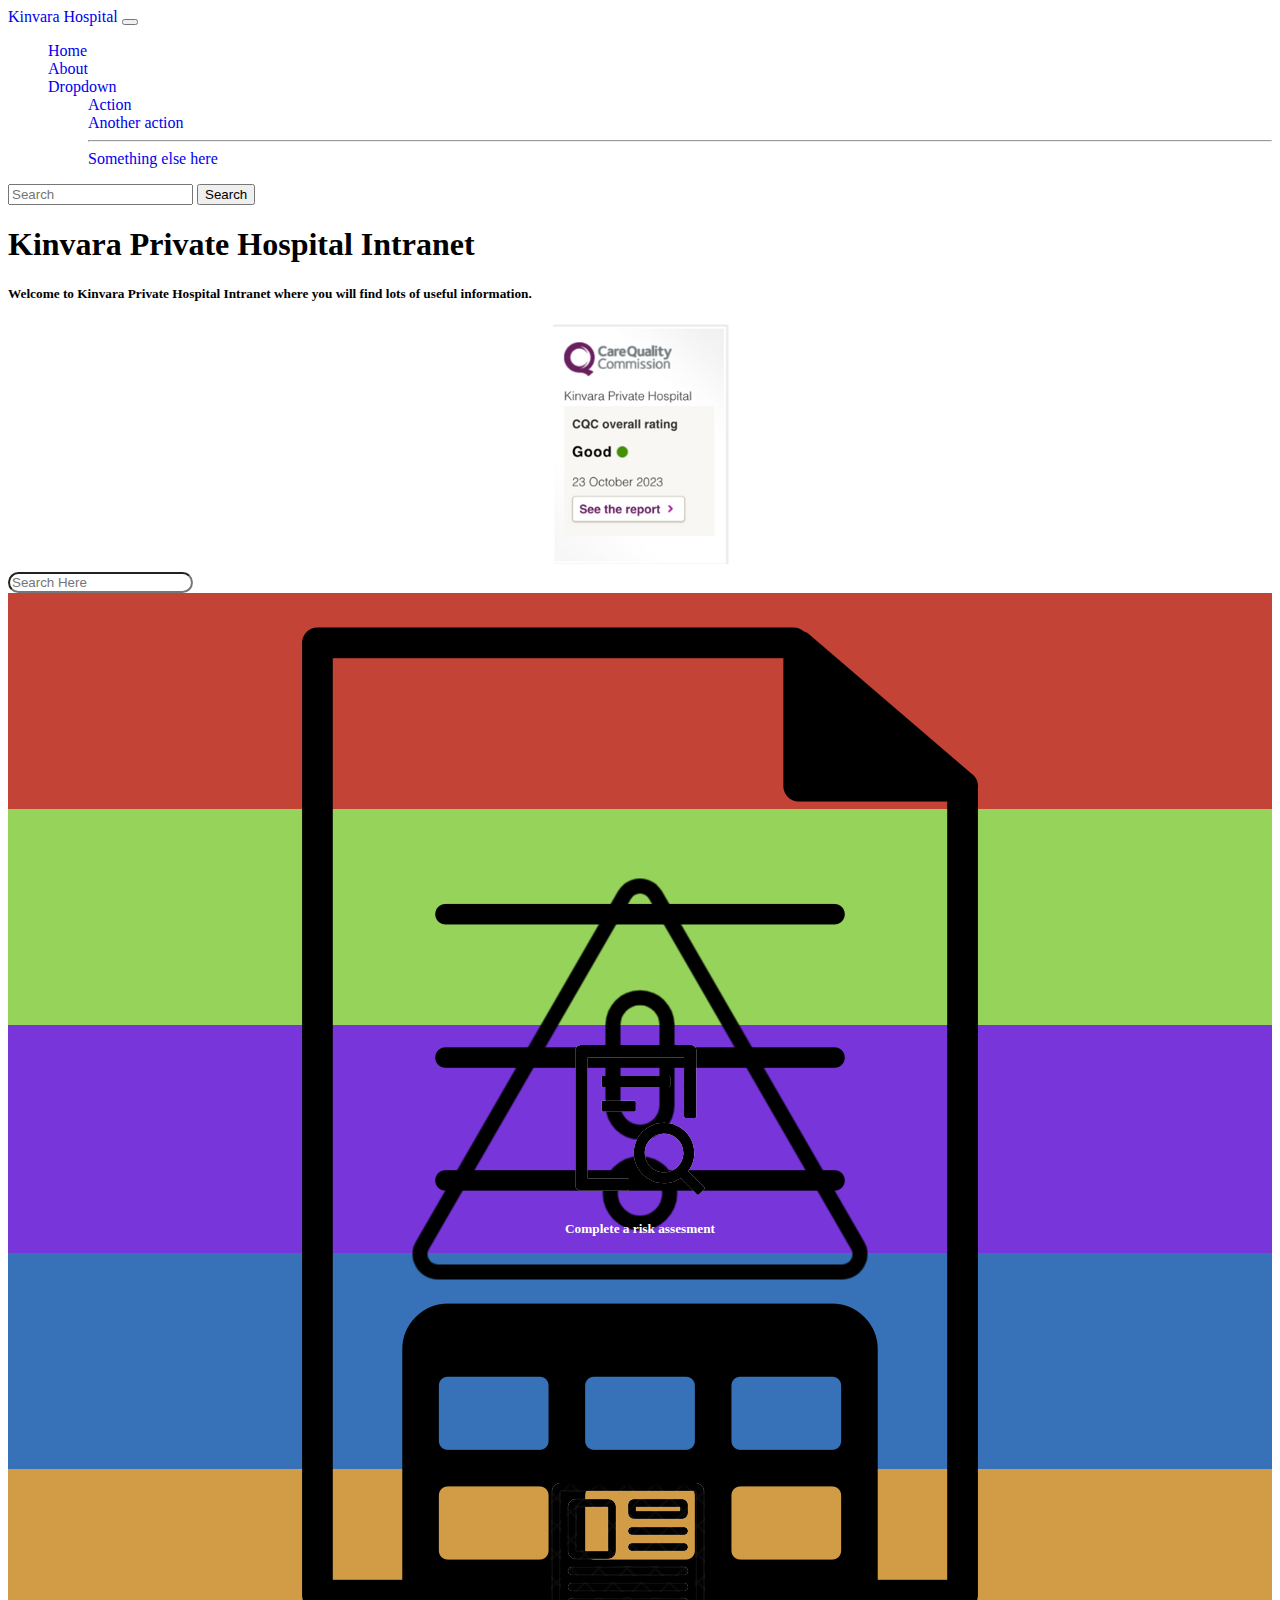
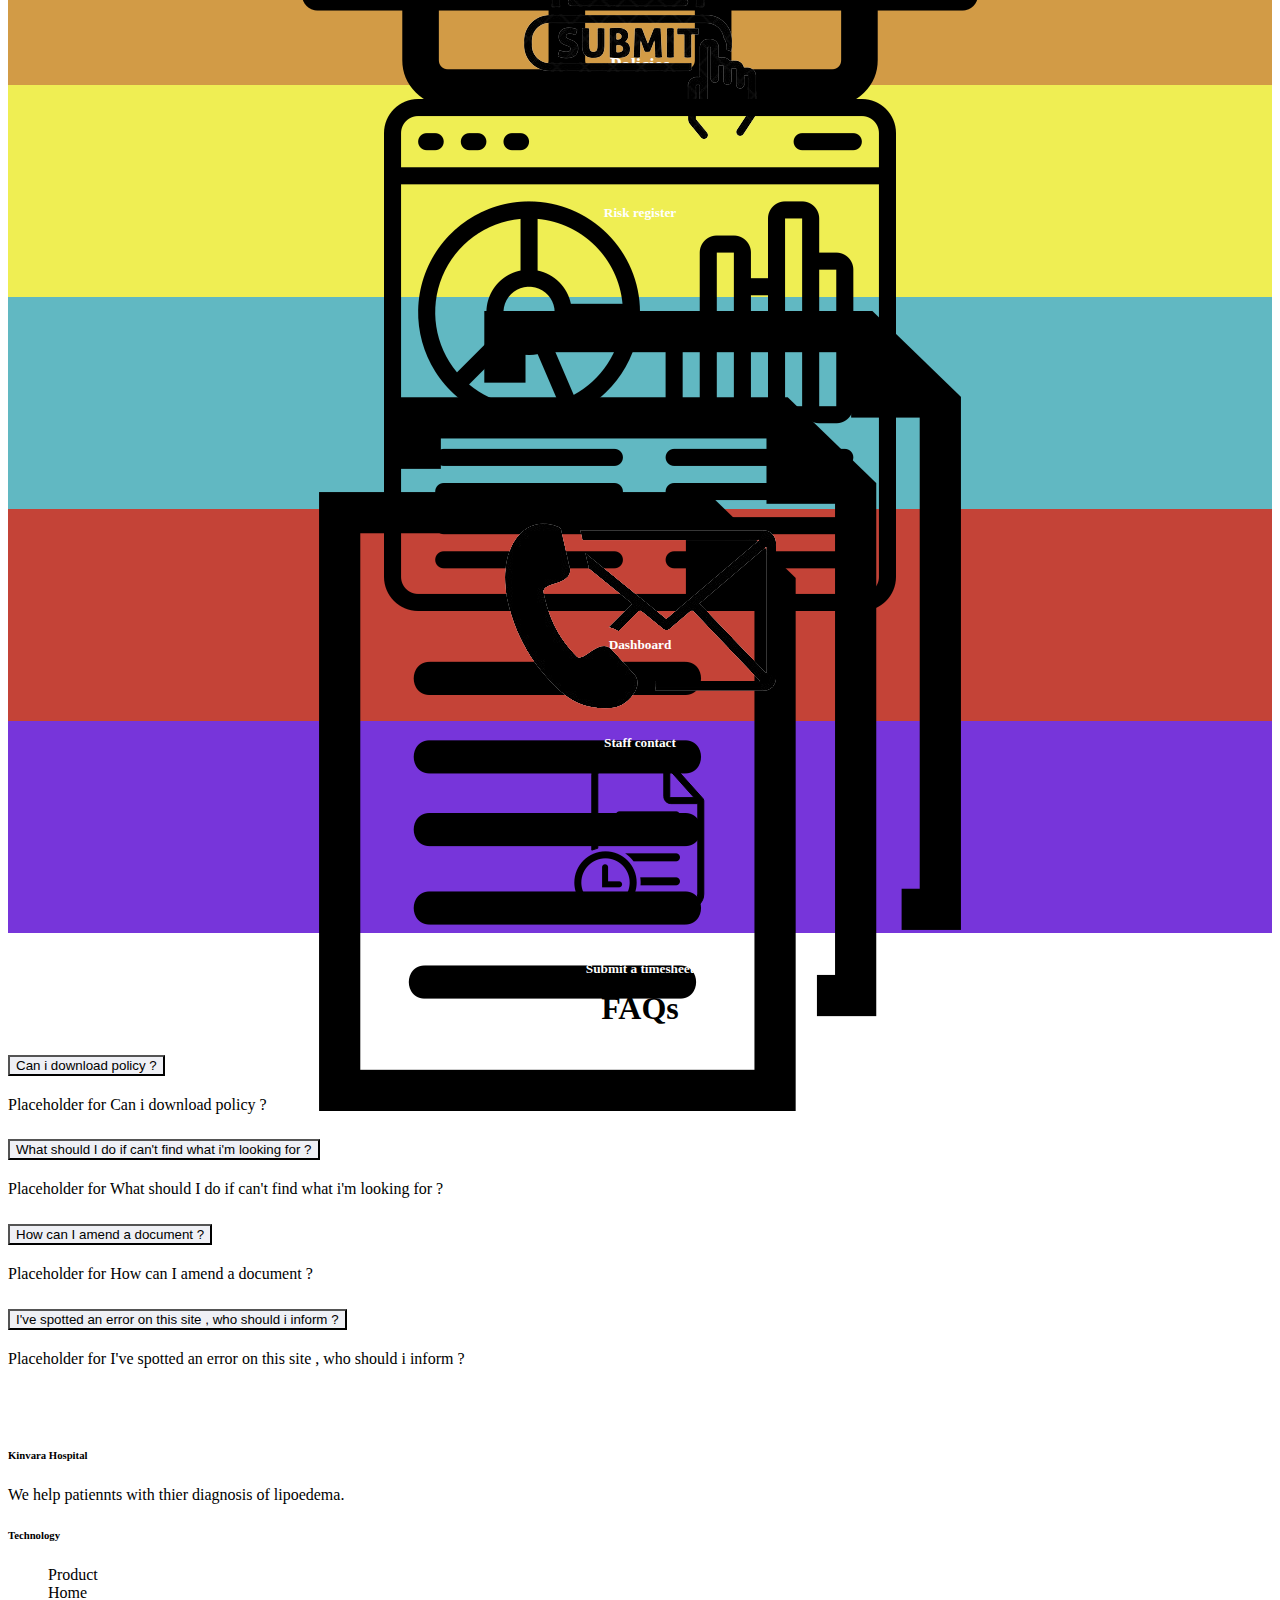
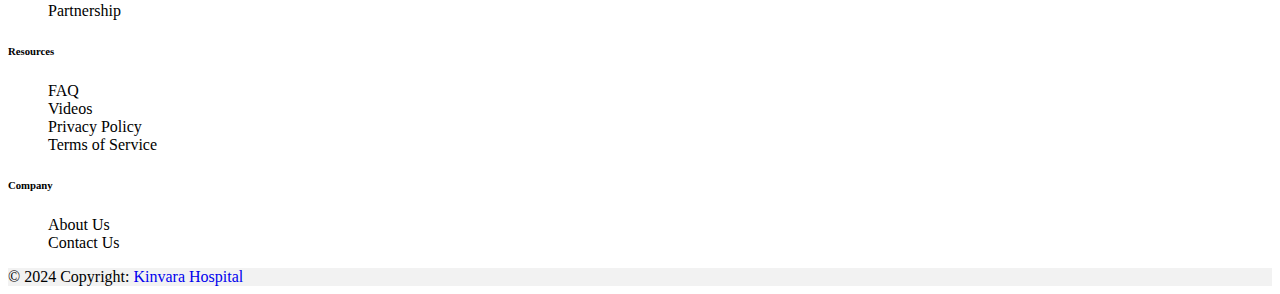
<file: index.html>
<!doctype html>
    <html lang="en">

    <head>
        <title>Kinvara Hospital</title>
        <!-- Required meta tags -->
        <meta charset="utf-8" />
        <meta name="viewport" content="width=device-width, initial-scale=1, shrink-to-fit=no" />

        <!-- Bootstrap CSS v5.2.1 -->
        <link href="https://cdn.jsdelivr.net/npm/bootstrap@5.3.2/dist/css/bootstrap.min.css" rel="stylesheet"
            integrity="sha384-T3c6CoIi6uLrA9TneNEoa7RxnatzjcDSCmG1MXxSR1GAsXEV/Dwwykc2MPK8M2HN" crossorigin="anonymous" />

        <!-- Custom Style -->
        <link rel="stylesheet" href="./assets/css/style.css">

        <!-- Resonsiveness  -->
        <link rel="stylesheet" href="./assets/css/responsive.css">

        <!-- FontAwesome Cdn -->
        <link rel="stylesheet" href="https://cdnjs.cloudflare.com/ajax/libs/font-awesome/6.5.1/css/all.min.css"
            integrity="sha512-DTOQO9RWCH3ppGqcWaEA1BIZOC6xxalwEsw9c2QQeAIftl+Vegovlnee1c9QX4TctnWMn13TZye+giMm8e2LwA=="
            crossorigin="anonymous" referrerpolicy="no-referrer" />

    </head>

    <body>
        <header>
            <!-- Navbar -->
            <nav class="navbar navbar-expand-lg bg-light">
                <div class="container">
                    <a class="navbar-brand" href="#">Kinvara Hospital</a>
                    <button class="navbar-toggler" type="button" data-bs-toggle="collapse"
                        data-bs-target="#navbarSupportedContent" aria-controls="navbarSupportedContent"
                        aria-expanded="false" aria-label="Toggle navigation">
                        <span class="navbar-toggler-icon"></span>
                    </button>
                    <div class="collapse navbar-collapse" id="navbarSupportedContent">
                        <ul class="navbar-nav me-auto mb-2 mb-lg-0">
                            <li class="nav-item">
                                <a class="nav-link active" aria-current="page" href="#">Home</a>
                            </li>
                            <li class="nav-item">
                                <a class="nav-link" href="#">About</a>
                            </li>
                            <li class="nav-item dropdown">
                                <a class="nav-link dropdown-toggle" href="#" role="button" data-bs-toggle="dropdown"
                                    aria-expanded="false">
                                    Dropdown
                                </a>
                                <ul class="dropdown-menu">
                                    <li><a class="dropdown-item" href="#">Action</a></li>
                                    <li><a class="dropdown-item" href="#">Another action</a></li>
                                    <li>
                                        <hr class="dropdown-divider">
                                    </li>
                                    <li><a class="dropdown-item" href="#">Something else here</a></li>
                                </ul>
                            </li>
                        </ul>
                        <form class="d-flex" role="search">
                            <input class="form-control me-2 shadow-none" type="search" placeholder="Search"
                                aria-label="Search">
                            <button class="btn btn-outline-success" type="submit">Search</button>
                        </form>
                    </div>
                </div>
            </nav>
            <!-- Navbar End -->
        </header>
        <main>
            <!-- hero section -->
            <div class="container top-sec">
                <div class="row">
                    <div class="col-lg-6 mt-lg-5 col-md-12">
                        <h1>Kinvara Private Hospital Intranet</h1>
                        <h5 class="mt-3">Welcome to Kinvara Private Hospital Intranet where you will find lots of useful
                            information.
                        </h5>
                        <center>
                            <img src="./assets/img/home/care.PNG" alt="" class="mt-3 mt-lg-4">
                        </center>
                        <input type="search" name="" id=""
                            class="form-control shadow-none mt-4 border border-1 border-dark text-dark hero-sec-search"
                            placeholder="Search Here">
                    </div>
                    <div class="col-lg-6 col-md-12">
                        <div class="row">
                            <div class="col-lg-4 mt-lg-5 col-6 col-md-3">
                                <div class="card w-100 rounded-0 hero-sec-card-one mt-3">
                                    <img src="./assets/img/home/file.png" alt="" class="w-75">
                                    <h3 class="mt-2">Policies</h3>
                                </div>
                            </div>
                            <div class="col-lg-4 mt-lg-5 col-6 col-md-3">
                                <div class="card w-100 rounded-0 hero-sec-card-two mt-3">
                                    <img src="./assets/img/home/error.png" alt="" class="w-75">
                                    <h5 class="mt-2">Report an Incident</h5>
                                </div>
                            </div>
                            <div class="col-lg-4 mt-lg-5 col-6 col-md-3">
                                <div class="card w-100 rounded-0 hero-sec-card-three mt-3">
                                    <img src="./assets/img/home/task-finder.png" alt="" class="w-75">
                                    <h5 class="mt-2">Complete a risk assesment</h5>
                                </div>
                            </div>
                            <div class="col-lg-4 mt-lg-1 col-6 col-md-3">
                                <div class="card w-100 rounded-0 hero-sec-card-four mt-3">
                                    <img src="./assets/img/home/risk-register.png" alt="" class="w-75">
                                    <h5 class="mt-2">Risk register</h5>
                                </div>
                            </div>
                            <div class="col-lg-4 mt-lg-1 col-6 col-md-3">
                                <div class="card w-100 rounded-0 hero-sec-card-five mt-3">
                                    <img src="./assets/img/home/form-sub.png" alt="" class="w-75">
                                    <h5 class="mt-2">Forms</h5>
                                </div>
                            </div>
                            <div class="col-lg-4 mt-1 col-6 col-md-3">
                                <div class="card w-100 rounded-0 hero-sec-card-six mt-3">
                                    <img src="./assets/img/home/dashboard.png" alt="" class="w-75">
                                    <h5 class="mt-2">Dashboard</h5>
                                </div>
                            </div>
                            <div class="col-lg-4 mt-1 col-6 col-md-3">
                                <div class="card w-100 rounded-0 hero-sec-card-seven mt-3">
                                    <img src="./assets/img/home/docs.png" alt="" class="w-75">
                                    <h5 class="mt-2">Document repository</h5>
                                </div>
                            </div>
                            <div class="col-lg-4 mt-1 col-6 col-md-3">
                                <div class="card w-100 rounded-0 hero-sec-card-eight mt-3">
                                    <img src="./assets/img/home/contact.png" alt="" class="w-75">
                                    <h5 class="mt-2">Staff contact</h5>
                                </div>
                            </div>
                            <div class="col-lg-4 mt-1 col-6 col-md-3">
                                <div class="card w-100 rounded-0 hero-sec-card-nine mt-3">
                                    <img src="./assets/img/home/timesheet.png" alt="" class="w-75">
                                    <h5 class="mt-2">Submit a timesheet</h5>
                                </div>
                            </div>
                        </div>
                    </div>
                </div>
            </div>
            <br><br>
            <!-- Faq Section -->
            <div class="container">
                <div class="row">
                    <center>
                        <h1 class="pt-4 pb-2">FAQs</h1>
                    </center>
                    <div class="col-lg-12 col-12 col-md-12">
                        <div class="accordion accordion-flush" id="accordionFlushExample">
                            <div class="accordion-item">
                                <h2 class="accordion-header" id="flush-headingOne">
                                    <button class="accordion-button collapsed mt-3" type="button" data-bs-toggle="collapse"
                                        data-bs-target="#flush-collapseOne" aria-expanded="false"
                                        aria-controls="flush-collapseOne" style="background-color: #EFF0F5;">
                                        Can i download policy ?
                                    </button>
                                </h2>
                                <div id="flush-collapseOne" class="accordion-collapse collapse"
                                    aria-labelledby="flush-headingOne" data-bs-parent="#accordionFlushExample">
                                    <div class="accordion-body">Placeholder for Can i download policy ?
                                    </div>
                                </div>
                            </div>
                            <div class="accordion-item">
                                <h2 class="accordion-header" id="flush-headingTwo">
                                    <button class="accordion-button collapsed mt-3" type="button" data-bs-toggle="collapse"
                                        data-bs-target="#flush-collapseTwo" aria-expanded="false"
                                        aria-controls="flush-collapseTwo" style="background-color: #EFF0F5;">
                                        What should I do if can't find what i'm looking for ?
                                    </button>
                                </h2>
                                <div id="flush-collapseTwo" class="accordion-collapse collapse"
                                    aria-labelledby="flush-headingTwo" data-bs-parent="#accordionFlushExample">
                                    <div class="accordion-body">Placeholder for What should I do if can't find what i'm
                                        looking for ?</div>
                                </div>
                            </div>
                            <div class="accordion-item">
                                <h2 class="accordion-header" id="flush-headingThree">
                                    <button class="accordion-button collapsed mt-3" type="button" data-bs-toggle="collapse"
                                        data-bs-target="#flush-collapseThree" aria-expanded="false"
                                        aria-controls="flush-collapseThree" style="background-color: #EFF0F5;">
                                        How can I amend a document ?
                                    </button>
                                </h2>
                                <div id="flush-collapseThree" class="accordion-collapse collapse"
                                    aria-labelledby="flush-headingThree" data-bs-parent="#accordionFlushExample">
                                    <div class="accordion-body">Placeholder for How can I amend a document ?
                                    </div>
                                </div>
                            </div>
                            <div class="accordion-item">
                                <h2 class="accordion-header" id="flush-headingFour">
                                    <button class="accordion-button collapsed mt-3" type="button" data-bs-toggle="collapse"
                                        data-bs-target="#flush-collapseFour" aria-expanded="false"
                                        aria-controls="flush-collapseFour" style="background-color: #EFF0F5;">
                                        I've spotted an error on this site , who should i inform ?
                                    </button>
                                </h2>
                                <div id="flush-collapseFour" class="accordion-collapse collapse"
                                    aria-labelledby="flush-headingFour" data-bs-parent="#accordionFlushExample">
                                    <div class="accordion-body">Placeholder for I've spotted an error on this site , who
                                        should i inform ?
                                    </div>
                                </div>
                            </div>
                        </div>
                    </div>
                </div>
            </div>
            <!-- Faq Section End--><br><br>
            <!-- hero section end -->
        </main>
        <footer>
            <!-- Footer -->
            <footer class="text-center text-lg-start bg-body-tertiary text-muted">


                <!-- Section: Links  -->
                <section class="" style="padding-top: 20px;">
                    <div class="container text-center text-md-start mt-5">
                        <!-- Grid row -->
                        <div class="row mt-3">
                            <!-- Grid column -->
                            <div class="col-md-3 col-lg-4 col-xl-3 mx-auto mb-4">
                                <!-- Content -->
                                <h6 class="text-uppercase fw-bold  mb-4">Kinvara Hospital
                                </h6>
                                <p>
                                    We help patiennts with thier diagnosis of lipoedema.
                                </p>
                                <!-- <ul class="ps-0 footer-social-sec">
                                    <li><i class="fa-brands fa-twitter"></i></li>
                                    <li><i class="fa-brands fa-instagram"></i></li>
                                    <li><i class="fa-brands fa-facebook"></i></li>
                                    <li><i class="fa-brands fa-linkedin"></i></li>
                                </ul> -->
                            </div>
                            <!-- Grid column -->

                            <!-- Grid column -->
                            <div class="col-md-2 col-lg-2 col-xl-2 mx-auto mb-4">
                                <!-- Links -->
                                <h6 class="text-uppercase fw-bold mb-4">
                                    Technology
                                </h6>
                                <ul class="ps-0 footer-sec">
                                    <li>Product</li>
                                    <li>Home</li>
                                    <li>Partnership</li>
                                </ul>
                            </div>
                            <!-- Grid column -->

                            <!-- Grid column -->
                            <div class="col-md-3 col-lg-2 col-xl-2 mx-auto mb-4">
                                <!-- Links -->
                                <h6 class="text-uppercase fw-bold mb-4">
                                    Resources
                                </h6>
                                <ul class="ps-0 footer-sec">
                                    <li>FAQ</li>
                                    <li>Videos</li>
                                    <li>Privacy Policy</li>
                                    <li>Terms of Service</li>
                                </ul>
                            </div>
                            <!-- Grid column -->

                            <!-- Grid column -->
                            <div class="col-md-4 col-lg-3 col-xl-3 mx-auto mb-md-0 mb-4">
                                <!-- Links -->
                                <h6 class="text-uppercase fw-bold mb-4">Company</h6>
                                <ul class="ps-0 footer-sec">
                                    <li>About Us</li>
                                    <li>Contact Us</li>
                                </ul>
                            </div>
                            <!-- Grid column -->
                        </div>
                        <!-- Grid row -->
                    </div>
                </section>
                <!-- Section: Links  -->

                <!-- Copyright -->
                <div class="text-center p-4" style="background-color: rgba(0, 0, 0, 0.05);">
                    © 2024 Copyright:
                    <a class="text-reset fw-bold" href="#">Kinvara Hospital</a>
                </div>
                <!-- Copyright -->
            </footer>
        </footer>
        <!-- Bootstrap JavaScript Libraries -->
        <script src="https://cdn.jsdelivr.net/npm/@popperjs/core@2.11.8/dist/umd/popper.min.js"
            integrity="sha384-I7E8VVD/ismYTF4hNIPjVp/Zjvgyol6VFvRkX/vR+Vc4jQkC+hVqc2pM8ODewa9r"
            crossorigin="anonymous"></script>

        <script src="https://cdn.jsdelivr.net/npm/bootstrap@5.3.2/dist/js/bootstrap.min.js"
            integrity="sha384-BBtl+eGJRgqQAUMxJ7pMwbEyER4l1g+O15P+16Ep7Q9Q+zqX6gSbd85u4mG4QzX+"
            crossorigin="anonymous"></script>
    </body>

    </html>
</file>
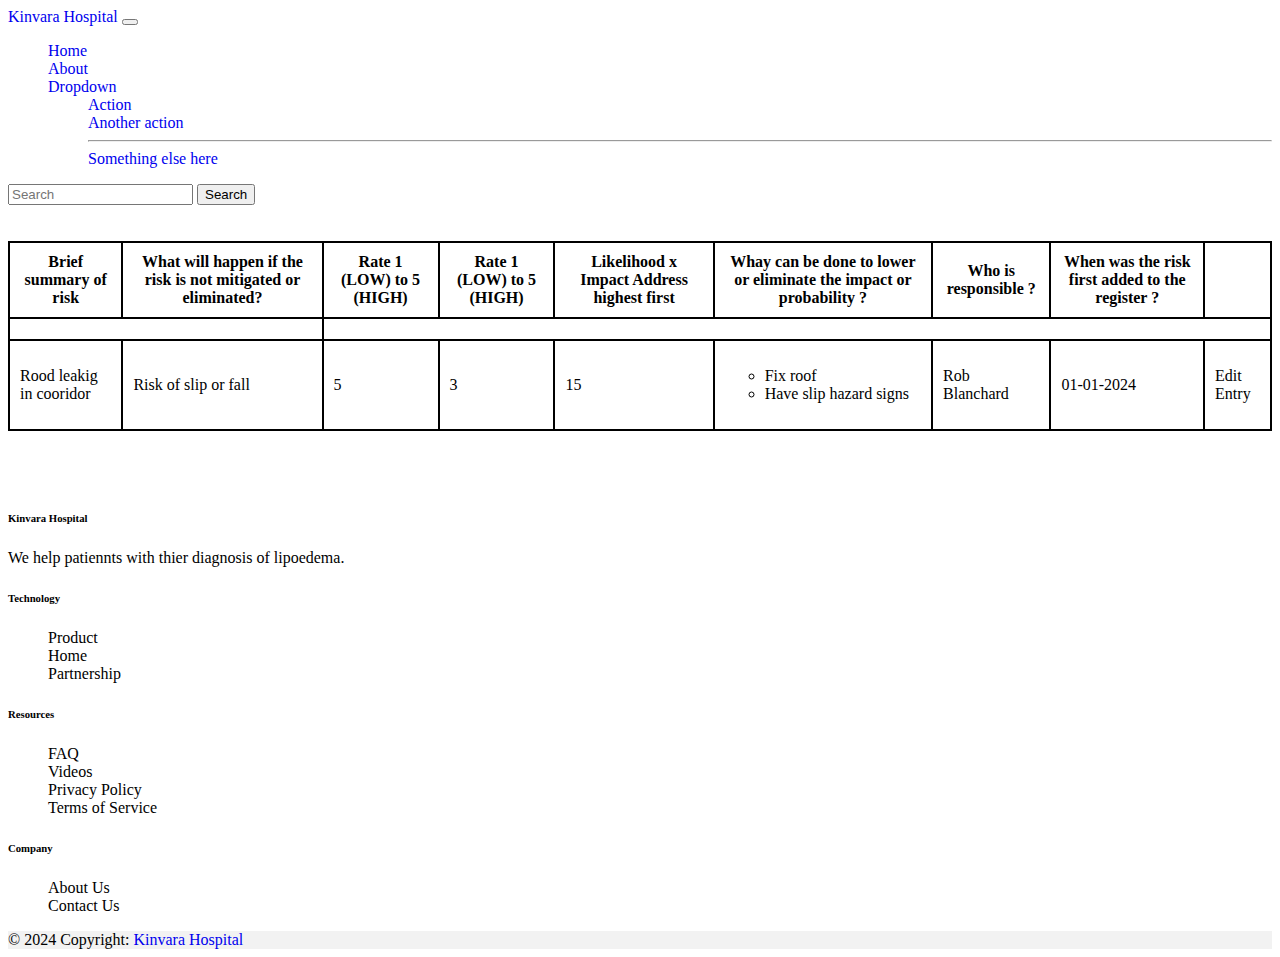
<file: dashboard-2.html>
<!doctype html>
<html lang="en">

<head>
    <title>Dashboard - Kinvara Hospital</title>
    <!-- Required meta tags -->
    <meta charset="utf-8" />
    <meta name="viewport" content="width=device-width, initial-scale=1, shrink-to-fit=no" />

    <!-- Bootstrap CSS v5.2.1 -->
    <link href="https://cdn.jsdelivr.net/npm/bootstrap@5.3.2/dist/css/bootstrap.min.css" rel="stylesheet"
        integrity="sha384-T3c6CoIi6uLrA9TneNEoa7RxnatzjcDSCmG1MXxSR1GAsXEV/Dwwykc2MPK8M2HN" crossorigin="anonymous" />

    <!-- Custom Style -->
    <link rel="stylesheet" href="./assets/css/style.css">

    <!-- Resonsiveness  -->
    <link rel="stylesheet" href="./assets/css/responsive.css">

    <!-- FontAwesome Cdn -->
    <link rel="stylesheet" href="https://cdnjs.cloudflare.com/ajax/libs/font-awesome/6.5.1/css/all.min.css"
        integrity="sha512-DTOQO9RWCH3ppGqcWaEA1BIZOC6xxalwEsw9c2QQeAIftl+Vegovlnee1c9QX4TctnWMn13TZye+giMm8e2LwA=="
        crossorigin="anonymous" referrerpolicy="no-referrer" />

</head>

<body>
    <header>
        <!-- Navbar -->
        <nav class="navbar navbar-expand-lg bg-light">
            <div class="container">
                <a class="navbar-brand" href="#">Kinvara Hospital</a>
                <button class="navbar-toggler" type="button" data-bs-toggle="collapse"
                    data-bs-target="#navbarSupportedContent" aria-controls="navbarSupportedContent"
                    aria-expanded="false" aria-label="Toggle navigation">
                    <span class="navbar-toggler-icon"></span>
                </button>
                <div class="collapse navbar-collapse" id="navbarSupportedContent">
                    <ul class="navbar-nav me-auto mb-2 mb-lg-0">
                        <li class="nav-item">
                            <a class="nav-link active" aria-current="page" href="#">Home</a>
                        </li>
                        <li class="nav-item">
                            <a class="nav-link" href="#">About</a>
                        </li>
                        <li class="nav-item dropdown">
                            <a class="nav-link dropdown-toggle" href="#" role="button" data-bs-toggle="dropdown"
                                aria-expanded="false">
                                Dropdown
                            </a>
                            <ul class="dropdown-menu">
                                <li><a class="dropdown-item" href="#">Action</a></li>
                                <li><a class="dropdown-item" href="#">Another action</a></li>
                                <li>
                                    <hr class="dropdown-divider">
                                </li>
                                <li><a class="dropdown-item" href="#">Something else here</a></li>
                            </ul>
                        </li>
                    </ul>
                    <form class="d-flex" role="search">
                        <input class="form-control me-2 shadow-none" type="search" placeholder="Search"
                            aria-label="Search">
                        <button class="btn btn-outline-success" type="submit">Search</button>
                    </form>
                </div>
            </div>
        </nav>
        <!-- Navbar End -->
        <br><br>
    </header>
    <main>
        <!-- table Data -->
        <div class="container-fluid ">
            <div class="row">

                <div class="col-lg-12 table-sec">
                    <table id="example" class="table table-striped" style="width:100%">

                        <thead class="table-primary">
                            <tr>
                                <th class="border border-1 border-dark">Brief summary of risk</th>
                                <th class="border border-1 border-dark">What will happen if the risk is not mitigated or
                                    eliminated?</th>
                                <th class="border border-1 border-dark">Rate 1 (LOW) to 5 (HIGH)</th>
                                <th class="border border-1 border-dark">Rate 1 (LOW) to 5 (HIGH)</th>
                                <th class="border border-1 border-dark">Likelihood x Impact Address highest first</th>
                                <th class="border border-1 border-dark">Whay can be done to lower or eliminate the
                                    impact or probability ?</th>
                                <th class="border border-1 border-dark">Who is responsible ?</th>
                                <th class="border border-1 border-dark">When was the risk first added to the register ?
                                </th>
                                <th class="border border-1 border-dark"></th>
                            </tr>
                            </head>
                        <tbody>
                            <tr>
                                <td colspan="2" class="table-active p-5"></td>
                            </tr>

                            <tr>
                                <td>Rood leakig in cooridor</td>
                                <td>Risk of slip or fall</td>
                                <td>5</td>
                                <td>3</td>
                                <td class="bg-warning">15</td>
                                <td class="dash-td">
                                    <ul>
                                        <li>Fix roof</li>
                                        <li>Have slip hazard signs</li>
                                    </ul>
                                </td>
                                <td>Rob Blanchard</td>
                                <td>01-01-2024</td>
                                <td>Edit Entry</td>
                            </tr>


                        </tbody>
                    </table>
                </div>
            </div>
        </div>

        <!-- table Data end -->
    </main>
    <br><br>
    <footer>
        <!-- Footer -->
        <footer class="text-center text-lg-start bg-body-tertiary text-muted">


            <!-- Section: Links  -->
            <section class="" style="padding-top: 20px;">
                <div class="container text-center text-md-start mt-5">
                    <!-- Grid row -->
                    <div class="row mt-3">
                        <!-- Grid column -->
                        <div class="col-md-3 col-lg-4 col-xl-3 mx-auto mb-4">
                            <!-- Content -->
                            <h6 class="text-uppercase fw-bold  mb-4">Kinvara Hospital
                            </h6>
                            <p>
                                We help patiennts with thier diagnosis of lipoedema.
                            </p>
                            <!-- <ul class="ps-0 footer-social-sec">
                                <li><i class="fa-brands fa-twitter"></i></li>
                                <li><i class="fa-brands fa-instagram"></i></li>
                                <li><i class="fa-brands fa-facebook"></i></li>
                                <li><i class="fa-brands fa-linkedin"></i></li>
                            </ul> -->
                        </div>
                        <!-- Grid column -->

                        <!-- Grid column -->
                        <div class="col-md-2 col-lg-2 col-xl-2 mx-auto mb-4">
                            <!-- Links -->
                            <h6 class="text-uppercase fw-bold mb-4">
                                Technology
                            </h6>
                            <ul class="ps-0 footer-sec">
                                <li>Product</li>
                                <li>Home</li>
                                <li>Partnership</li>
                            </ul>
                        </div>
                        <!-- Grid column -->

                        <!-- Grid column -->
                        <div class="col-md-3 col-lg-2 col-xl-2 mx-auto mb-4">
                            <!-- Links -->
                            <h6 class="text-uppercase fw-bold mb-4">
                                Resources
                            </h6>
                            <ul class="ps-0 footer-sec">
                                <li>FAQ</li>
                                <li>Videos</li>
                                <li>Privacy Policy</li>
                                <li>Terms of Service</li>
                            </ul>
                        </div>
                        <!-- Grid column -->

                        <!-- Grid column -->
                        <div class="col-md-4 col-lg-3 col-xl-3 mx-auto mb-md-0 mb-4">
                            <!-- Links -->
                            <h6 class="text-uppercase fw-bold mb-4">Company</h6>
                            <ul class="ps-0 footer-sec">
                                <li>About Us</li>
                                <li>Contact Us</li>
                            </ul>
                        </div>
                        <!-- Grid column -->
                    </div>
                    <!-- Grid row -->
                </div>
            </section>
            <!-- Section: Links  -->

            <!-- Copyright -->
            <div class="text-center p-4" style="background-color: rgba(0, 0, 0, 0.05);">
                © 2024 Copyright:
                <a class="text-reset fw-bold" href="#">Kinvara Hospital</a>
            </div>
            <!-- Copyright -->
        </footer>
    </footer>
    <!-- Bootstrap JavaScript Libraries -->
    <script src="https://cdn.jsdelivr.net/npm/@popperjs/core@2.11.8/dist/umd/popper.min.js"
        integrity="sha384-I7E8VVD/ismYTF4hNIPjVp/Zjvgyol6VFvRkX/vR+Vc4jQkC+hVqc2pM8ODewa9r"
        crossorigin="anonymous"></script>

    <script src="https://cdn.jsdelivr.net/npm/bootstrap@5.3.2/dist/js/bootstrap.min.js"
        integrity="sha384-BBtl+eGJRgqQAUMxJ7pMwbEyER4l1g+O15P+16Ep7Q9Q+zqX6gSbd85u4mG4QzX+"
        crossorigin="anonymous"></script>
</body>

</html>
</file>
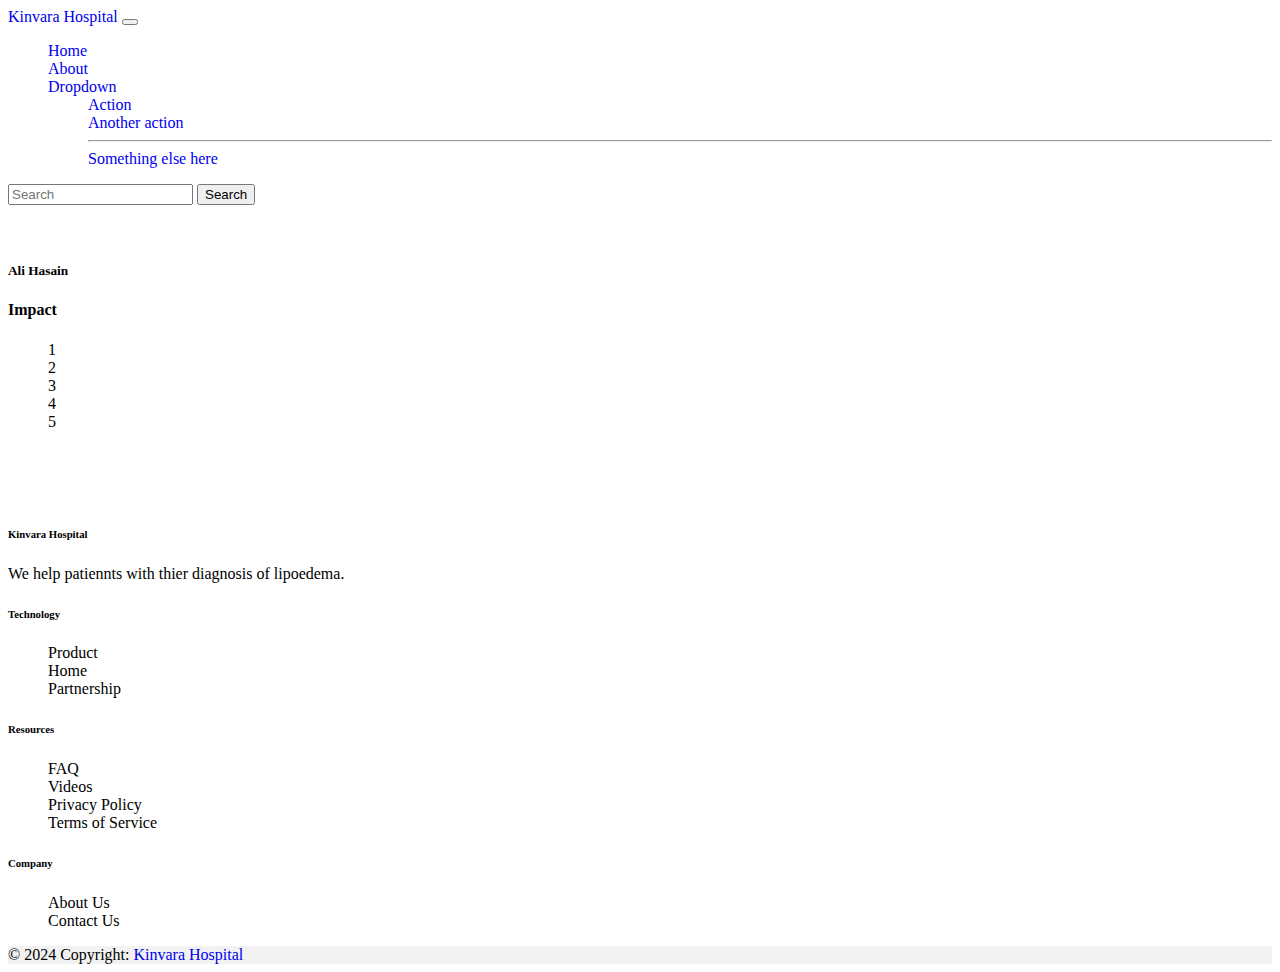
<file: riskregister-2.html>
<!doctype html>
<html lang="en">

<head>
    <title>Dashboard - Kinvara Hospital</title>
    <!-- Required meta tags -->
    <meta charset="utf-8" />
    <meta name="viewport" content="width=device-width, initial-scale=1, shrink-to-fit=no" />

    <!-- Bootstrap CSS v5.2.1 -->
    <link href="https://cdn.jsdelivr.net/npm/bootstrap@5.3.2/dist/css/bootstrap.min.css" rel="stylesheet"
        integrity="sha384-T3c6CoIi6uLrA9TneNEoa7RxnatzjcDSCmG1MXxSR1GAsXEV/Dwwykc2MPK8M2HN" crossorigin="anonymous" />

    <!-- Custom Style -->
    <link rel="stylesheet" href="./assets/css/style.css">

    <!-- Resonsiveness  -->
    <link rel="stylesheet" href="./assets/css/responsive.css">

    <!-- FontAwesome Cdn -->
    <link rel="stylesheet" href="https://cdnjs.cloudflare.com/ajax/libs/font-awesome/6.5.1/css/all.min.css"
        integrity="sha512-DTOQO9RWCH3ppGqcWaEA1BIZOC6xxalwEsw9c2QQeAIftl+Vegovlnee1c9QX4TctnWMn13TZye+giMm8e2LwA=="
        crossorigin="anonymous" referrerpolicy="no-referrer" />

</head>

<body>
    <header>
        <!-- Navbar -->
        <nav class="navbar navbar-expand-lg bg-light">
            <div class="container">
                <a class="navbar-brand" href="#">Kinvara Hospital</a>
                <button class="navbar-toggler" type="button" data-bs-toggle="collapse"
                    data-bs-target="#navbarSupportedContent" aria-controls="navbarSupportedContent"
                    aria-expanded="false" aria-label="Toggle navigation">
                    <span class="navbar-toggler-icon"></span>
                </button>
                <div class="collapse navbar-collapse" id="navbarSupportedContent">
                    <ul class="navbar-nav me-auto mb-2 mb-lg-0">
                        <li class="nav-item">
                            <a class="nav-link active" aria-current="page" href="#">Home</a>
                        </li>
                        <li class="nav-item">
                            <a class="nav-link" href="#">About</a>
                        </li>
                        <li class="nav-item dropdown">
                            <a class="nav-link dropdown-toggle" href="#" role="button" data-bs-toggle="dropdown"
                                aria-expanded="false">
                                Dropdown
                            </a>
                            <ul class="dropdown-menu">
                                <li><a class="dropdown-item" href="#">Action</a></li>
                                <li><a class="dropdown-item" href="#">Another action</a></li>
                                <li>
                                    <hr class="dropdown-divider">
                                </li>
                                <li><a class="dropdown-item" href="#">Something else here</a></li>
                            </ul>
                        </li>
                    </ul>
                    <form class="d-flex" role="search">
                        <input class="form-control me-2 shadow-none" type="search" placeholder="Search"
                            aria-label="Search">
                        <button class="btn btn-outline-success" type="submit">Search</button>
                    </form>
                </div>
            </div>
        </nav>
        <!-- Navbar End -->
        <br><br>
    </header>
    <main>
        <!-- table Data -->
        <!-- <div class="container-fluid ">
            <div class="row">

                <div class="col-lg-12 table-sec">
                    <table id="example" class="table table-striped" style="width:100%">

                        <thead class="table-primary">
                            <tr>
                                <th class="border border-1 border-dark">Brief summary of risk</th>
                                <th class="border border-1 border-dark">What will happen if the risk is not mitigated or
                                    eliminated?</th>
                                <th class="border border-1 border-dark">Rate 1 (LOW) to 5 (HIGH)</th>
                                <th class="border border-1 border-dark">Rate 1 (LOW) to 5 (HIGH)</th>
                                <th class="border border-1 border-dark">Likelihood x Impact Address highest first</th>
                                <th class="border border-1 border-dark">Whay can be done to lower or eliminate the
                                    impact or probability ?</th>
                                <th class="border border-1 border-dark">Who is responsible ?</th>
                                <th class="border border-1 border-dark">When was the risk first added to the register ?
                                </th>
                                <th class="border border-1 border-dark"></th>
                            </tr>
                            </head>
                        <tbody>
                            <tr>
                                <td colspan="2" class="table-active p-5"></td>
                            </tr>

                            <tr>
                                <td>Rood leakig in cooridor</td>
                                <td>Risk of slip or fall</td>
                                <td>5</td>
                                <td>3</td>
                                <td class="bg-warning">15</td>
                                <td class="dash-td">
                                    <ul>
                                        <li>Fix roof</li>
                                        <li>Have slip hazard signs</li>
                                    </ul>
                                </td>
                                <td>Rob Blanchard</td>
                                <td>01-01-2024</td>
                                <td>Edit Entry</td>
                            </tr>


                        </tbody>
                    </table>
                </div>
            </div>
        </div> -->

        <!-- table Data end -->
        <div class="container">
            <div class="row">
                <div class="col-lg-2">
                    <h5>Ali Hasain</h5>
                </div>
                <div class="col-lg-10">
                    <div class="row">
                        <div class="col-lg-12">
                            <h4>Impact</h4>
                        </div>
                        <div class="col-lg-12">
                            <ul class="d-flex">
                                <li>1</li>
                                <li>2</li>
                                <li>3</li>
                                <li>4</li>
                                <li>5</li>
                            </ul>
                        </div>
                    </div>
                </div>
            </div>
        </div>
    </main>
    <br><br>
    <footer>
        <!-- Footer -->
        <footer class="text-center text-lg-start bg-body-tertiary text-muted">


            <!-- Section: Links  -->
            <section class="" style="padding-top: 20px;">
                <div class="container text-center text-md-start mt-5">
                    <!-- Grid row -->
                    <div class="row mt-3">
                        <!-- Grid column -->
                        <div class="col-md-3 col-lg-4 col-xl-3 mx-auto mb-4">
                            <!-- Content -->
                            <h6 class="text-uppercase fw-bold  mb-4">Kinvara Hospital
                            </h6>
                            <p>
                                We help patiennts with thier diagnosis of lipoedema.
                            </p>
                            <!-- <ul class="ps-0 footer-social-sec">
                                <li><i class="fa-brands fa-twitter"></i></li>
                                <li><i class="fa-brands fa-instagram"></i></li>
                                <li><i class="fa-brands fa-facebook"></i></li>
                                <li><i class="fa-brands fa-linkedin"></i></li>
                            </ul> -->
                        </div>
                        <!-- Grid column -->

                        <!-- Grid column -->
                        <div class="col-md-2 col-lg-2 col-xl-2 mx-auto mb-4">
                            <!-- Links -->
                            <h6 class="text-uppercase fw-bold mb-4">
                                Technology
                            </h6>
                            <ul class="ps-0 footer-sec">
                                <li>Product</li>
                                <li>Home</li>
                                <li>Partnership</li>
                            </ul>
                        </div>
                        <!-- Grid column -->

                        <!-- Grid column -->
                        <div class="col-md-3 col-lg-2 col-xl-2 mx-auto mb-4">
                            <!-- Links -->
                            <h6 class="text-uppercase fw-bold mb-4">
                                Resources
                            </h6>
                            <ul class="ps-0 footer-sec">
                                <li>FAQ</li>
                                <li>Videos</li>
                                <li>Privacy Policy</li>
                                <li>Terms of Service</li>
                            </ul>
                        </div>
                        <!-- Grid column -->

                        <!-- Grid column -->
                        <div class="col-md-4 col-lg-3 col-xl-3 mx-auto mb-md-0 mb-4">
                            <!-- Links -->
                            <h6 class="text-uppercase fw-bold mb-4">Company</h6>
                            <ul class="ps-0 footer-sec">
                                <li>About Us</li>
                                <li>Contact Us</li>
                            </ul>
                        </div>
                        <!-- Grid column -->
                    </div>
                    <!-- Grid row -->
                </div>
            </section>
            <!-- Section: Links  -->

            <!-- Copyright -->
            <div class="text-center p-4" style="background-color: rgba(0, 0, 0, 0.05);">
                © 2024 Copyright:
                <a class="text-reset fw-bold" href="#">Kinvara Hospital</a>
            </div>
            <!-- Copyright -->
        </footer>
    </footer>
    <!-- Bootstrap JavaScript Libraries -->
    <script src="https://cdn.jsdelivr.net/npm/@popperjs/core@2.11.8/dist/umd/popper.min.js"
        integrity="sha384-I7E8VVD/ismYTF4hNIPjVp/Zjvgyol6VFvRkX/vR+Vc4jQkC+hVqc2pM8ODewa9r"
        crossorigin="anonymous"></script>

    <script src="https://cdn.jsdelivr.net/npm/bootstrap@5.3.2/dist/js/bootstrap.min.js"
        integrity="sha384-BBtl+eGJRgqQAUMxJ7pMwbEyER4l1g+O15P+16Ep7Q9Q+zqX6gSbd85u4mG4QzX+"
        crossorigin="anonymous"></script>
</body>

</html>
</file>
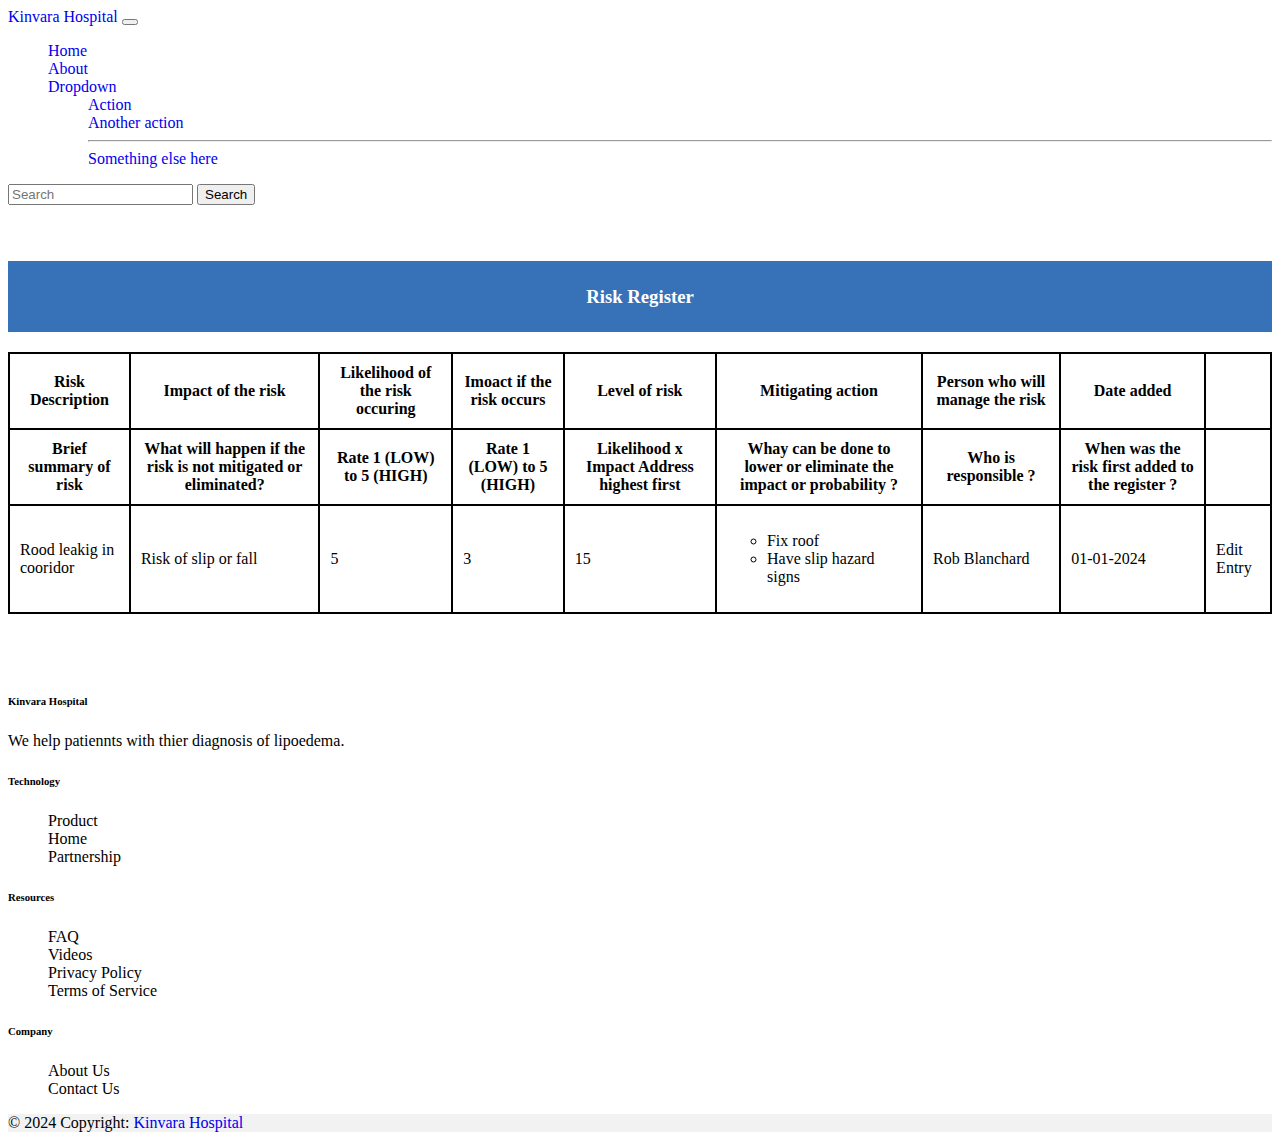
<file: riskregister.html>
<!doctype html>
<html lang="en">

<head>
    <title>Dashboard - Kinvara Hospital</title>
    <!-- Required meta tags -->
    <meta charset="utf-8" />
    <meta name="viewport" content="width=device-width, initial-scale=1, shrink-to-fit=no" />

    <!-- Bootstrap CSS v5.2.1 -->
    <link href="https://cdn.jsdelivr.net/npm/bootstrap@5.3.2/dist/css/bootstrap.min.css" rel="stylesheet"
        integrity="sha384-T3c6CoIi6uLrA9TneNEoa7RxnatzjcDSCmG1MXxSR1GAsXEV/Dwwykc2MPK8M2HN" crossorigin="anonymous" />

    <!-- Custom Style -->
    <link rel="stylesheet" href="./assets/css/style.css">

    <!-- Resonsiveness  -->
    <link rel="stylesheet" href="./assets/css/responsive.css">

    <!-- FontAwesome Cdn -->
    <link rel="stylesheet" href="https://cdnjs.cloudflare.com/ajax/libs/font-awesome/6.5.1/css/all.min.css"
        integrity="sha512-DTOQO9RWCH3ppGqcWaEA1BIZOC6xxalwEsw9c2QQeAIftl+Vegovlnee1c9QX4TctnWMn13TZye+giMm8e2LwA=="
        crossorigin="anonymous" referrerpolicy="no-referrer" />

</head>

<body>
    <header>
        <!-- Navbar -->
        <nav class="navbar navbar-expand-lg bg-light">
            <div class="container">
                <a class="navbar-brand" href="#">Kinvara Hospital</a>
                <button class="navbar-toggler" type="button" data-bs-toggle="collapse"
                    data-bs-target="#navbarSupportedContent" aria-controls="navbarSupportedContent"
                    aria-expanded="false" aria-label="Toggle navigation">
                    <span class="navbar-toggler-icon"></span>
                </button>
                <div class="collapse navbar-collapse" id="navbarSupportedContent">
                    <ul class="navbar-nav me-auto mb-2 mb-lg-0">
                        <li class="nav-item">
                            <a class="nav-link active" aria-current="page" href="#">Home</a>
                        </li>
                        <li class="nav-item">
                            <a class="nav-link" href="#">About</a>
                        </li>
                        <li class="nav-item dropdown">
                            <a class="nav-link dropdown-toggle" href="#" role="button" data-bs-toggle="dropdown"
                                aria-expanded="false">
                                Dropdown
                            </a>
                            <ul class="dropdown-menu">
                                <li><a class="dropdown-item" href="#">Action</a></li>
                                <li><a class="dropdown-item" href="#">Another action</a></li>
                                <li>
                                    <hr class="dropdown-divider">
                                </li>
                                <li><a class="dropdown-item" href="#">Something else here</a></li>
                            </ul>
                        </li>
                    </ul>
                    <form class="d-flex" role="search">
                        <input class="form-control me-2 shadow-none" type="search" placeholder="Search"
                            aria-label="Search">
                        <button class="btn btn-outline-success" type="submit">Search</button>
                    </form>
                </div>
            </div>
        </nav>
        <!-- Navbar End -->
        <br><br>
    </header>
    <main>
        <!-- table Data -->
        <div class="container-fluid ">
            <div class="row">
                <div class="col-lg-12 risk-reg">
                    <h3>Risk Register</h3>
                </div>
                <div class="col-lg-12 table-sec">
                    <table id="example" class="table table-striped" style="width:100%">
                        <thead class="table-danger">
                            <tr>
                                <th class="border border-1 border-dark">Risk Description</th>
                                <th class="border border-1 border-dark">Impact of the risk</th>
                                <th class="border border-1 border-dark">Likelihood of the risk occuring</th>
                                <th class="border border-1 border-dark">Imoact if the risk occurs</th>
                                <th class="border border-1 border-dark">Level of risk</th>
                                <th class="border border-1 border-dark">Mitigating action </th>
                                <th class="border border-1 border-dark">Person who will manage the risk </th>
                                <th class="border border-1 border-dark">Date added</th>
                                <th class="border border-1 border-dark"></th>
                            </tr>
                        </thead>
                        <thead class="table-primary">
                            <tr>
                                <th class="border border-1 border-dark">Brief summary of risk</th>
                                <th class="border border-1 border-dark">What will happen if the risk is not mitigated or
                                    eliminated?</th>
                                <th class="border border-1 border-dark">Rate 1 (LOW) to 5 (HIGH)</th>
                                <th class="border border-1 border-dark">Rate 1 (LOW) to 5 (HIGH)</th>
                                <th class="border border-1 border-dark">Likelihood x Impact Address highest first</th>
                                <th class="border border-1 border-dark">Whay can be done to lower or eliminate the
                                    impact or probability ?</th>
                                <th class="border border-1 border-dark">Who is responsible ?</th>
                                <th class="border border-1 border-dark">When was the risk first added to the register ?
                                </th>
                                <th class="border border-1 border-dark"></th>
                            </tr>
                            </head>
                        <tbody>
                            <tr>
                                <td>Rood leakig in cooridor</td>
                                <td>Risk of slip or fall</td>
                                <td>5</td>
                                <td>3</td>
                                <td class="bg-warning">15</td>
                                <td class="dash-td">
                                    <ul>
                                        <li>Fix roof</li>
                                        <li>Have slip hazard signs</li>
                                    </ul>
                                </td>
                                <td>Rob Blanchard</td>
                                <td>01-01-2024</td>
                                <td>Edit Entry</td>
                            </tr>


                        </tbody>
                    </table>
                </div>
            </div>
        </div>

        <!-- table Data end -->
    </main>
    <br><br>
    <footer>
        <!-- Footer -->
        <footer class="text-center text-lg-start bg-body-tertiary text-muted">


            <!-- Section: Links  -->
            <section class="" style="padding-top: 20px;">
                <div class="container text-center text-md-start mt-5">
                    <!-- Grid row -->
                    <div class="row mt-3">
                        <!-- Grid column -->
                        <div class="col-md-3 col-lg-4 col-xl-3 mx-auto mb-4">
                            <!-- Content -->
                            <h6 class="text-uppercase fw-bold  mb-4">Kinvara Hospital
                            </h6>
                            <p>
                                We help patiennts with thier diagnosis of lipoedema.
                            </p>
                            <!-- <ul class="ps-0 footer-social-sec">
                                <li><i class="fa-brands fa-twitter"></i></li>
                                <li><i class="fa-brands fa-instagram"></i></li>
                                <li><i class="fa-brands fa-facebook"></i></li>
                                <li><i class="fa-brands fa-linkedin"></i></li>
                            </ul> -->
                        </div>
                        <!-- Grid column -->

                        <!-- Grid column -->
                        <div class="col-md-2 col-lg-2 col-xl-2 mx-auto mb-4">
                            <!-- Links -->
                            <h6 class="text-uppercase fw-bold mb-4">
                                Technology
                            </h6>
                            <ul class="ps-0 footer-sec">
                                <li>Product</li>
                                <li>Home</li>
                                <li>Partnership</li>
                            </ul>
                        </div>
                        <!-- Grid column -->

                        <!-- Grid column -->
                        <div class="col-md-3 col-lg-2 col-xl-2 mx-auto mb-4">
                            <!-- Links -->
                            <h6 class="text-uppercase fw-bold mb-4">
                                Resources
                            </h6>
                            <ul class="ps-0 footer-sec">
                                <li>FAQ</li>
                                <li>Videos</li>
                                <li>Privacy Policy</li>
                                <li>Terms of Service</li>
                            </ul>
                        </div>
                        <!-- Grid column -->

                        <!-- Grid column -->
                        <div class="col-md-4 col-lg-3 col-xl-3 mx-auto mb-md-0 mb-4">
                            <!-- Links -->
                            <h6 class="text-uppercase fw-bold mb-4">Company</h6>
                            <ul class="ps-0 footer-sec">
                                <li>About Us</li>
                                <li>Contact Us</li>
                            </ul>
                        </div>
                        <!-- Grid column -->
                    </div>
                    <!-- Grid row -->
                </div>
            </section>
            <!-- Section: Links  -->

            <!-- Copyright -->
            <div class="text-center p-4" style="background-color: rgba(0, 0, 0, 0.05);">
                © 2024 Copyright:
                <a class="text-reset fw-bold" href="#">Kinvara Hospital</a>
            </div>
            <!-- Copyright -->
        </footer>
    </footer>
    <!-- Bootstrap JavaScript Libraries -->
    <script src="https://cdn.jsdelivr.net/npm/@popperjs/core@2.11.8/dist/umd/popper.min.js"
        integrity="sha384-I7E8VVD/ismYTF4hNIPjVp/Zjvgyol6VFvRkX/vR+Vc4jQkC+hVqc2pM8ODewa9r"
        crossorigin="anonymous"></script>

    <script src="https://cdn.jsdelivr.net/npm/bootstrap@5.3.2/dist/js/bootstrap.min.js"
        integrity="sha384-BBtl+eGJRgqQAUMxJ7pMwbEyER4l1g+O15P+16Ep7Q9Q+zqX6gSbd85u4mG4QzX+"
        crossorigin="anonymous"></script>
</body>

</html>
</file>
<file: assets/css/style.css>
/* Home Page */
.hero-sec-search {
  border-radius: 50px;
}
.hero-sec-card-one {
  background-color: #c44337;
  color: white;
  padding: 14px;
  justify-content: center;
  align-items: center;
  text-align: center;
  min-height: 110px;
}
.hero-sec-card-two {
  background-color: #95d35a;
  color: white;
  padding: 14px;
  justify-content: center;
  align-items: center;
  text-align: center;
  height: 184px;
}
.hero-sec-card-three {
  background-color: #7735da;
  color: white;
  padding: 14px;
  justify-content: center;
  align-items: center;
  text-align: center;
  height: 184px;
}
.hero-sec-card-four {
  background-color: #3772b8;
  color: white;
  padding: 14px;
  justify-content: center;
  align-items: center;
  text-align: center;
  height: 184px;
}
.hero-sec-card-five {
  background-color: #d29b46;
  color: white;
  padding: 14px;
  justify-content: center;
  align-items: center;
  text-align: center;
  height: 184px;
}
.hero-sec-card-six {
  background-color: #efee53;
  color: white;
  padding: 14px;
  justify-content: center;
  align-items: center;
  text-align: center;
  height: 184px;
}
.hero-sec-card-seven {
  background-color: #61b8c2;
  color: white;
  padding: 14px;
  justify-content: center;
  align-items: center;
  text-align: center;
  height: 184px;
}
.hero-sec-card-eight {
  background-color: #c44337;
  color: white;
  padding: 14px;
  justify-content: center;
  align-items: center;
  text-align: center;
  height: 184px;
}
.hero-sec-card-nine {
  background-color: #7735da;
  color: white;
  padding: 14px;
  justify-content: center;
  align-items: center;
  text-align: center;
  height: 184px;
}
ul li {
  list-style: none;
}
a {
  text-decoration: none;
}
/* Home Page End */

/* Risk Generator */
.dash-td ul li {
  list-style: circle;
}
.risk-reg {
  text-align: center;
  background-color: #3772b8;
  color: white;
  margin-top: 20px;
  margin-bottom: 20px;
  padding: 6px;
}
.table-sec {
  width: 100%;
  overflow-x: scroll;
}
/* Risk Generator End */

/* Dashboard */
.spare-top {
  background-color: #258e89;
  padding: 40px;
}
.dash-top-head {
  background-color: #efee53;
  color: black;
  text-align: center;
  padding: 10px;
  font-weight: bold;
}
.dash-human-res {
  background-color: #4472c4;
  color: white;
  text-align: center;
  padding: 10px;
  font-weight: bold;
}
.dash-clinical-act {
  background-color: #ed7d31;
  color: white;
  text-align: center;
  padding: 10px;
  font-weight: bold;
}
.employee-btn {
  background-color: #f3f6fb;
}
.employee-det {
  justify-content: space-between;
  padding: 20px;
  padding-bottom: 0% !important;
  align-items: center;
  text-align: center;
  display: flex;
}
.employee-det-two {
  justify-content: space-between;
  padding: 20px;
  padding-top: 0% !important;
  align-items: center;
  text-align: center;
  display: flex;
}
.empl-col {
  background-color: #f3f6fb;
}
.empl-count {
  background-color: #bdbdbd;
  text-align: center;
}
.gender-sec {
  background-color: #f4f7fc;
}
.avrg-age {
  padding: 10px;
  background-color: #e8eef8;
  border: 2px solid #e3e9f7;
}
.avrg-age-butn {
  background: transparent;
  color: black;
  border: 2px solid #d2d8e2;
  padding: 2px;
}
.diversity-sec {
  background-color: #f9fbfe;
  padding: 10px;
}
.diversity-sec button {
  background-color: white;
  border: 2px solid #d2dae6;
  padding: 5px;
}
.employ-roles-sec {
  background-color: #dce5f4;
  padding: 10px;
}
.employ-roles-sec button {
  background-color: white;
  border: 2px solid #d2dae6;
  padding: 5px;
}
.chart-container {
  width: 50%;
  height: 50%;
  margin: auto;
}
.bad-occup {
  background-color: #b952ff;
  color: white;
  text-align: center;
  justify-content: center;
  align-items: center;
  display: flex;
}
.attrition-ro {
  background-color: #c0cbe0;
  justify-content: center;
  align-items: center;
  text-align: center;
  display: flex;
}
.new-start-btn {
  background-color: white;
  border: none;
  padding: 5px;
}
.attrition-btn {
  background-color: white;
  border: none;
  padding: 5px;
}
.patient-safty {
  background-color: #70ad47;
  color: white;
  text-align: center;
  justify-content: center;
  align-items: center;
  display: flex;
  padding: 10px;
}

.re-admiss-btn {
  background-color: white;
  color: black;
  text-align: center;
  font-size: 13px;
  border: 2px solid #dfdfdd;
  padding: 7px;
  font-weight: 700;
}
.patient-fall-btn {
  background-color: white;
  color: black;
  text-align: center;
  font-size: 14px;
  border: 2px solid #dfdfdd;
  padding: 6px;
  font-weight: 700;
}
.infection-btn {
  background-color: white;
  color: black;
  text-align: center;
  font-size: 14px;
  border: 2px solid #dfdfdd;
  padding: 6px;
  font-weight: 700;
}
.patent-saf-ro {
  background-color: #f6fbf4;
}
.daycase-surg {
  text-align: center;
  justify-content: center;
  align-items: center;
  display: flex;
  border: 2px solid #d5d5d5;
  padding: 5px;
}
.number-btn {
  border: 2px solid #848484;
  padding: 15px;
  width: 100px;
  background: transparent;
}
.frnd-n-fam-sec {
  background-color: #f5e28b;
  text-align: center;
  justify-content: center;
  align-items: center;
  display: flex;
  padding: 14px;
}
.comment-lies li {
  list-style: disc;
}
.entr-data-btn {
  background-color: #38b6ff;
  color: white;
  padding: 10px;
  border-radius: 50px;
  border: none;
  width: 75%;
}
.print-btn {
  background-color: #38b6ff;
  color: white;
  padding: 10px;
  border-radius: 50px;
  border: none;
  width: 75%;
}
/* Dashboard End */

/* Risk Register */
table {
  border-collapse: collapse;
  width: 100%;
}

table,
th,
td {
  border: 2px solid black;
}

th,
td {
  padding: 10px;
}
.impact-sec {
  background-color: #3772b8;
  color: white;
  font-weight: 700;
}
.row-sp-two {
  padding: 90px;
}
.yell-col-row {
  background-color: #f4f400;
  padding: 20px;
}
.green-col-row {
  background-color: #a9ce50;
  padding: 20px;
}
.one-col-row {
  background-color: #c1ff72;
  padding: 20px;
}
.red-col-row {
  background-color: #ff0000;
  padding: 20px;
}
.orange-col-row {
  background-color: #fec000;
  padding: 20px;
}
.likelihood-sec {
  background-color: #3772b8;
  color: white;
  font-weight: 600;
}
.all-same-sec {
  background-color: white;
  font-weight: 600;
}
.server-red-col {
  background-color: #ff0000;
  padding: 5px 40px 5px 40px;
}
.high-org-col {
  background-color: #fec000;
  padding: 5px 40px 5px 40px;
}
.med-yell-col {
  background-color: #c1ff72;
  padding: 5px 40px 5px 40px;
}
.low-green-col {
  background-color: #a9ce50;
  padding: 5px 40px 5px 40px;
}
.neg-one-col {
  background-color: #c1ff72;
  padding: 5px 40px 5px 40px;
}
/* Risk Register End*/
</file>
<file: assets/css/responsive.css>
/* Media Screen */
@media screen and (max-width: 765px) {
  .hero-sec-card-two {
    height: 194px;
  }
  .hero-sec-card-five {
    height: 187.5px;
  }
  .hero-sec-card-three {
    padding: 25px;
    padding-top: 35px;
  }
  .hero-sec-card-seven {
    padding: 25px;
    padding-top: 35px;
  }
  .top-sec {
    margin-top: 35px;
    text-align: center;
  }
  .risk-reg-main-sec {
    width: 100%;
    overflow: scroll;
  }
}
@media screen and (min-width: 768px) {
  .hero-sec-card-one {
    height: 188px;
  }
  .hero-sec-card-two {
    height: 188px;
  }
  .hero-sec-card-three {
    height: 188px;
    padding: 20px;
  }
  .hero-sec-card-four {
    height: 188px;
  }
  .hero-sec-card-five {
    height: 188px;
  }
}
/* Media Screen End */
</file>
